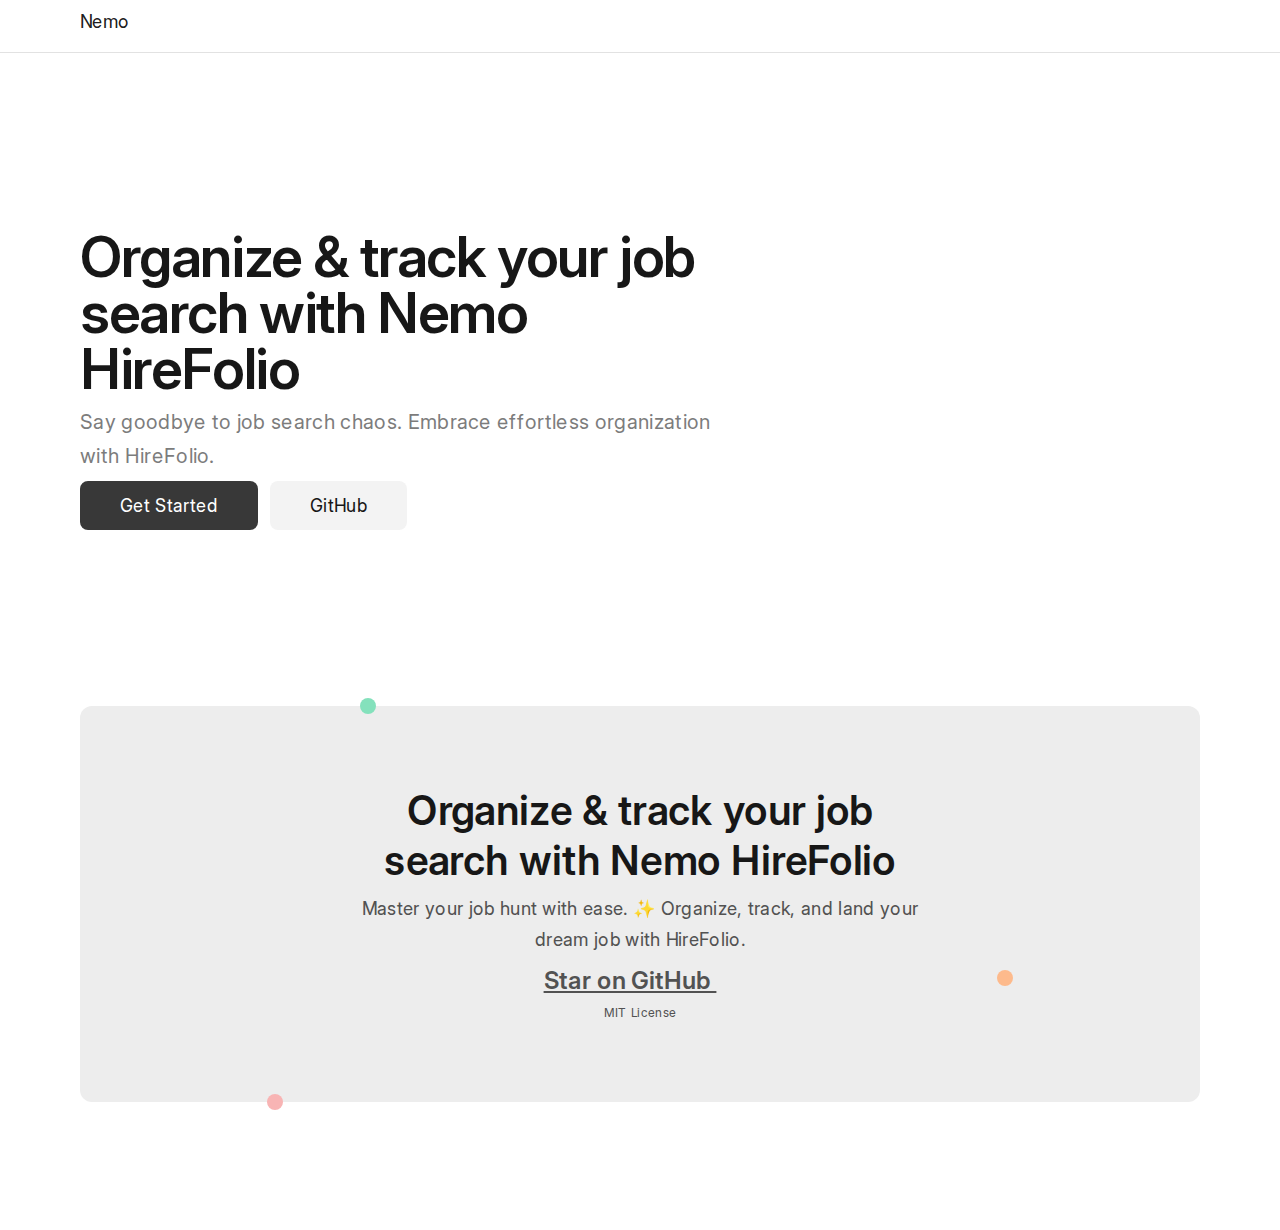
<file: landing-page/index.html>
<!DOCTYPE html>
<html lang="en-US">
  <head>
    <meta charset="utf-8" />
    <meta
      name="viewport"
      content="width=device-width, initial-scale=1, shrink-to-fit=no"
    />
    <meta name="generator" content="Nemo" />

    <meta name="title" content="Nemo" />
    <meta name="language" content="en-US" />
    <meta property="og:type" content="article" />
    <meta property="og:title" content="Nemo" />
    <meta name="twitter:title" content="Nemo" />
    <meta name="twitter:card" content="summary" />

    <title>Nemo HireFolio</title>

    <link rel="icon" href="./nemo.ico" type="image/png" />
    <link type="text/css" rel="stylesheet" href="./style.min.css" />
  </head>
  <body data-path="Nemo" class="">
    <nav class="navbar navbar-light navbar-expand-lg">
      <div class="container">
        <a class="navbar-brand" href="/"><p class="hero-title">Nemo</p></a>
      </div>
    </nav>

    <section
      class="section section-padding-top"
      data-section-idx="None"
      data-section-template="Hero"
    >
      <div class="container">
        <div class="hero">
          <div class="hero-content">
            <h1 class="hero-title">
              Organize & track your job search with Nemo HireFolio
            </h1>
            <p class="hero-subtitle">
              Say goodbye to job search chaos. Embrace effortless organization
              with HireFolio.
            </p>
            <div class="hero-buttons">
              <a
                class="btn btn-lg btn-dark"
                href="https://nemohirefolio-1-y4883421.deta.app"
                target="_blank"
              >
                Get Started </a
              ><a
                class="btn btn-lg btn-light ml-3"
                href="https://github.com/harshitsinghai77/nemo-hirefolio"
                target="_blank"
              >
                GitHub
              </a>
            </div>
          </div>
        </div>
      </div>
    </section>

    <section
      class="section section-padding-top section-padding-bottom"
      data-section-idx="None"
      data-section-template="Section With CTA"
    >
      <div class="container">
        <div class="section-cta-container">
          <div class="section-cta">
            <h2 class="title mt-0">
              Organize & track your job search with Nemo HireFolio
            </h2>
            <p class="subtitle">
              Master your job hunt with ease. ✨ Organize, track, and land your
              dream job with HireFolio.
            </p>
            <div class="mt-3">
              <h4 class="action">
                <a
                  class="no-decoration"
                  href="https://github.com/harshitsinghai77/nemo-hirefolio"
                  >Star on GitHub
                  <svg class="icon icon-md"><use href="#icon-right"></use></svg>
                </a>
              </h4>
            </div>
            <div class="description">MIT License</div>
          </div>
          <div class="confetti confetti-1"></div>
          <div class="confetti confetti-2"></div>
          <div class="confetti confetti-3"></div>
          <a
            class="stretched-link"
            href="https://github.com/harshitsinghai77/nemo-hirefolio"
          ></a>
        </div>
      </div>
    </section>

    <style>
      .dt-row-header {
        border: none !important;
      }
    </style>
  </body>
</html>
</file>
<file: landing-page/style.min.css>
@charset "UTF-8";@font-face{font-family:InterVariable;font-style:normal;font-weight:100 900;font-display:swap;src:url(./fonts/InterVariable.woff2) format("woff2")}@font-face{font-family:InterVariable;font-style:italic;font-weight:100 900;font-display:swap;src:url(./fonts/InterVariable-Italic.woff2) format("woff2")}@font-face{font-family:Inter;font-style:normal;font-weight:100;font-display:swap;src:url(./fonts/Inter-Thin.woff2) format("woff2")}@font-face{font-family:Inter;font-style:italic;font-weight:100;font-display:swap;src:url(./fonts/Inter-ThinItalic.woff2) format("woff2")}@font-face{font-family:Inter;font-style:normal;font-weight:200;font-display:swap;src:url(./fonts/Inter-ExtraLight.woff2) format("woff2")}@font-face{font-family:Inter;font-style:italic;font-weight:200;font-display:swap;src:url(./fonts/Inter-ExtraLightItalic.woff2) format("woff2")}@font-face{font-family:Inter;font-style:normal;font-weight:300;font-display:swap;src:url(./fonts/Inter-Light.woff2) format("woff2")}@font-face{font-family:Inter;font-style:italic;font-weight:300;font-display:swap;src:url(./fonts/Inter-LightItalic.woff2) format("woff2")}@font-face{font-family:Inter;font-style:normal;font-weight:400;font-display:swap;src:url(./fonts/Inter-Regular.woff2) format("woff2")}@font-face{font-family:Inter;font-style:italic;font-weight:400;font-display:swap;src:url(./fonts/Inter-Italic.woff2) format("woff2")}@font-face{font-family:Inter;font-style:normal;font-weight:500;font-display:swap;src:url(./fonts/Inter-Medium.woff2) format("woff2")}@font-face{font-family:Inter;font-style:italic;font-weight:500;font-display:swap;src:url(./fonts/Inter-MediumItalic.woff2) format("woff2")}@font-face{font-family:Inter;font-style:normal;font-weight:600;font-display:swap;src:url(./fonts/Inter-SemiBold.woff2) format("woff2")}@font-face{font-family:Inter;font-style:italic;font-weight:600;font-display:swap;src:url(./fonts/Inter-SemiBoldItalic.woff2) format("woff2")}@font-face{font-family:Inter;font-style:normal;font-weight:700;font-display:swap;src:url(./fonts/Inter-Bold.woff2) format("woff2")}@font-face{font-family:Inter;font-style:italic;font-weight:700;font-display:swap;src:url(./fonts/Inter-BoldItalic.woff2) format("woff2")}@font-face{font-family:Inter;font-style:normal;font-weight:800;font-display:swap;src:url(./fonts/Inter-ExtraBold.woff2) format("woff2")}@font-face{font-family:Inter;font-style:italic;font-weight:800;font-display:swap;src:url(./fonts/Inter-ExtraBoldItalic.woff2) format("woff2")}@font-face{font-family:Inter;font-style:normal;font-weight:900;font-display:swap;src:url(./fonts/Inter-Black.woff2) format("woff2")}@font-face{font-family:Inter;font-style:italic;font-weight:900;font-display:swap;src:url(./fonts/inter/Inter-BlackItalic.woff2) format("woff2")}:root{--neutral-white: #ffffff;--neutral-black: #000000;--neutral: var(--neutral-white);--invert-neutral: var(--neutral-black);--gray-50: #f8f8f8;--gray-100: #f3f3f3;--gray-200: #ededed;--gray-300: #e2e2e2;--gray-400: #c7c7c7;--gray-500: #999999;--gray-600: #7c7c7c;--gray-700: #525252;--gray-800: #383838;--gray-900: #171717;--blue-50: #f7fbfd;--blue-100: #edf6fd;--blue-200: #e3f1fd;--blue-300: #c9e7fc;--blue-400: #70b6f0;--blue-500: #0289f7;--blue-600: #007be0;--blue-700: #0070cc;--blue-800: #005ca3;--blue-900: #004880;--green-50: #f3fcf5;--green-100: #e4f5e9;--green-200: #daf0e1;--green-300: #cae5d4;--green-400: #b6dec5;--green-500: #59ba8b;--green-600: #30a66d;--green-700: #278f5e;--green-800: #16794c;--green-900: #173b2c;--red-50: #fff7f7;--red-100: #fff0f0;--red-200: #fcd7d7;--red-300: #f9c6c6;--red-400: #eb9091;--red-500: #e03636;--red-600: #cc2929;--red-700: #b52a2a;--red-800: #941f1f;--red-900: #6b1515;--orange-50: #fff9f5;--orange-100: #fff1e7;--orange-200: #fce6d5;--orange-300: #f7d6bd;--orange-400: #f0b58b;--orange-500: #e86c13;--orange-600: #d45a08;--orange-700: #bd3e0c;--orange-800: #9e3513;--orange-900: #6b2711;--amber-50: #fdfaed;--amber-100: #fcf3cf;--amber-200: #f7e28d;--amber-300: #f5d261;--amber-400: #f2be3a;--amber-500: #e79913;--amber-600: #db7706;--amber-700: #b35309;--amber-800: #91400d;--amber-900: #763813;--yellow-50: #fffcef;--yellow-100: #fff7d3;--yellow-200: #f7e9a8;--yellow-300: #f5e171;--yellow-400: #f2d14b;--yellow-500: #edba13;--yellow-600: #d1930d;--yellow-700: #ab6e05;--yellow-800: #8c5600;--yellow-900: #733f12;--cyan-50: #f5fbfc;--cyan-100: #e0f8ff;--cyan-200: #b3ecfc;--cyan-300: #94e6ff;--cyan-400: #6bd3f2;--cyan-500: #34bae3;--cyan-600: #32a4c7;--cyan-700: #267a94;--cyan-800: #125c73;--cyan-900: #164759;--teal-50: #f0fdfa;--teal-100: #e6f7f4;--teal-200: #bae8e1;--teal-300: #97ded4;--teal-400: #73d1c4;--teal-500: #36baad;--teal-600: #0b9e92;--teal-700: #0f736b;--teal-800: #115c57;--teal-900: #114541;--violet-50: #fbfaff;--violet-100: #f5f2ff;--violet-200: #e5e1fa;--violet-300: #dad2f7;--violet-400: #bdb1f0;--violet-500: #6846e3;--violet-600: #5f46c7;--violet-700: #4f3da1;--violet-800: #392980;--violet-900: #251959;--pink-50: #fff7fc;--pink-100: #feeef8;--pink-200: #f8e2f0;--pink-300: #f2d4e6;--pink-400: #e9c4da;--pink-500: #e34aa6;--pink-600: #cf3a96;--pink-700: #9c2671;--pink-800: #801458;--pink-900: #570f3e;--purple-50: #fdfaff;--purple-100: #f9f0ff;--purple-200: #f1e5fa;--purple-300: #e9d6f5;--purple-400: #d6c1e6;--purple-500: #9c45e3;--purple-600: #8642c2;--purple-700: #6e399d;--purple-800: #5c2f83;--purple-900: #401863;--white-overlay-50: rgba(255, 255, 255, .09);--white-overlay-100: rgba(255, 255, 255, .18);--white-overlay-200: rgba(255, 255, 255, .27);--white-overlay-300: rgba(255, 255, 255, .36);--white-overlay-400: rgba(255, 255, 255, .45);--white-overlay-500: rgba(255, 255, 255, .54);--white-overlay-600: rgba(255, 255, 255, .63);--white-overlay-700: rgba(255, 255, 255, .72);--white-overlay-800: rgba(255, 255, 255, .81);--white-overlay-900: rgba(255, 255, 255, .9);--black-overlay-50: rgba(0, 0, 0, .09);--black-overlay-100: rgba(0, 0, 0, .18);--black-overlay-200: rgba(0, 0, 0, .27);--black-overlay-300: rgba(0, 0, 0, .36);--black-overlay-400: rgba(0, 0, 0, .45);--black-overlay-500: rgba(0, 0, 0, .54);--black-overlay-600: rgba(0, 0, 0, .63);--black-overlay-700: rgba(0, 0, 0, .72);--black-overlay-800: rgba(0, 0, 0, .81);--black-overlay-900: rgba(0, 0, 0, .9);--linear-black: linear-gradient( to bottom, rgba(46, 46, 46, .18) 0%, rgba(36, 36, 36, .14) 100% );--linear-blue: linear-gradient( to bottom, rgba(17, 142, 245, .067) 0%, rgba(7, 127, 247, .029) 100% );--angular-white: conic-gradient(rgba(255, 255, 255, 1) 72.38%, rgba(255, 255, 255, 1) 99.87%);--angular-black: conic-gradient(rgba(56, 56, 56, .22) 72.38%, rgba(56, 56, 56, .22) 99.87%);--angular-green: conic-gradient( rgba(23, 117, 75, .092) 72.38%, rgba(23, 117, 75, .092) 99.87% );--angular-red: conic-gradient( rgba(205, 41, 41, .804) 72.38%, rgba(205, 41, 41, .804) 99.87% );--angular-blue: conic-gradient(rgba(0, 110, 219, 0) 72.38%, rgba(0, 110, 219, 0) 99.87%)}:root{--font-stack: "InterVariable", "Inter", "-apple-system", "BlinkMacSystemFont", "Segoe UI", "Roboto", "Oxygen", "Ubuntu", "Cantarell", "Fira Sans", "Droid Sans", "Helvetica Neue", sans-serif;--text-tiny: 11px;--text-2xs: 12px;--text-xs: 12px;--text-sm: 13px;--text-md: 13px;--text-base: 14px;--text-lg: 16px;--text-xl: 18px;--text-2xl: 20px;--text-3xl: 24px;--text-4xl: 26px;--text-5xl: 28px;--text-6xl: 32px;--text-7xl: 40px;--text-8xl: 44px;--text-9xl: 48px;--text-10xl: 52px;--text-11xl: 56px;--text-12xl: 64px;--weight-regular: 420;--weight-medium: 500;--weight-semibold: 600;--weight-bold: 700;--weight-black: 800;--text-line-height-3xl: 115%;--text-line-height-4xl: 160%;--text-line-height-7xl: 140%;--text-line-height-12xl: 130%;--text-line-height-14xl: 120%;--para-line-height-2-xs: 160%;--para-line-height-sm: 150%;--para-line-height-2xl: 148%;--para-line-height-3xl: 140%;--heading-color: var(--gray-900);--text-neutral: var(--gray-900);--text-color: var(--gray-800);--text-muted: var(--gray-700);--text-light: var(--gray-600);--text-dark: var(--fg-color)}:root{--shadow-xs: rgba(0, 0, 0, .05) 0px .5px 0px 0px, rgba(0, 0, 0, .08) 0px 0px 0px 1px, rgba(0, 0, 0, .05) 0px 2px 4px 0px;--shadow-sm: 0px 1px 2px rgba(0, 0, 0, .1);--shadow-base: 0px 0px 1px rgba(0, 0, 0, .45), 0px 1px 2px rgba(0, 0, 0, .1);--shadow-md: 0px 0px 1px rgba(0, 0, 0, .12), 0px .5px 2px rgba(0, 0, 0, .15), 0px 2px 3px rgba(0, 0, 0, .16);--shadow-lg: 0px 0px 1px rgba(0, 0, 0, .35), 0px 6px 8px -4px rgba(0, 0, 0, .1);--shadow-xl: 0px 0px 1px rgba(0, 0, 0, .19), 0px 1px 2px rgba(0, 0, 0, .07), 0px 6px 15px -5px rgba(0, 0, 0, .11);--shadow-2xl: 0px 0px 1px rgba(0, 0, 0, .2), 0px 1px 3px rgba(0, 0, 0, .05), 0px 10px 24px -3px rgba(0, 0, 0, .1);--focus-default: 0px 0px 0px 2px #c9c9c9;--focus-blue: 0px 0px 0px 2px #65b9fc;--focus-green: 0px 0px 0px 2px #5bb98c;--focus-yellow: 0px 0px 0px 2px #fff0ad;--focus-red: 0px 0px 0px 2px #eb9091;--custom-status: 0px 0px 0px 1.5px #ffffff;--custom-shadow-sm: 0px 1px 4px rgba(0, 0, 0, .1);--drop-shadow: 0px .5px 0px rgba(0, 0, 0, .05), 0px 0px 0px rgba(0, 0, 0, 0), 0px 2px 4px rgba(0, 0, 0, .05)}:root{--input-padding: 6px 8px;--dropdown-padding: 4px 8px;--grid-padding: 10px 8px;--disabled-input-padding: 3px 8px;--number-card-padding: 8px 8px 8px 12px}:root{--border-radius-tiny: 4px;--border-radius-sm: 8px;--border-radius: 8px;--border-radius-md: 10px;--border-radius-lg: 12px;--border-radius-xl: 16px;--border-radius-2xl: 20px;--border-radius-full: 999px}:root{--brand-color: var(--primary);--padding-xs: 5px;--padding-sm: 6px;--padding-md: 15px;--padding-lg: 20px;--padding-xl: 30px;--padding-2xl: 40px;--margin-xs: 5px;--margin-sm: 10px;--margin-md: 15px;--margin-lg: 20px;--margin-xl: 30px;--margin-2xl: 40px;--modal-shadow: var(--shadow-md);--card-shadow: var(--shadow-sm);--btn-shadow: var(--shadow-xs);--navbar-height: 48px;--icon-fill: transparent;--icon-fill-bg: var(--fg-color);--icon-stroke: var(--gray-800);--bg-blue: var(--blue-100);--bg-light-blue: var(--blue-50);--bg-dark-blue: var(--blue-300);--bg-green: var(--green-100);--bg-yellow: var(--yellow-100);--bg-orange: var(--orange-100);--bg-red: var(--red-100);--bg-gray: var(--gray-100);--bg-grey: var(--gray-100);--bg-light-gray: var(--gray-100);--bg-dark-gray: var(--gray-400);--bg-darkgrey: var(--gray-400);--bg-purple: var(--purple-100);--bg-pink: var(--pink-50);--bg-cyan: var(--cyan-50);--text-on-blue: var(--blue-700);--text-on-light-blue: var(--blue-600);--text-on-dark-blue: var(--blue-800);--text-on-green: var(--green-800);--text-on-yellow: var(--yellow-700);--text-on-orange: var(--orange-700);--text-on-red: var(--red-700);--text-on-gray: var(--gray-700);--text-on-grey: var(--gray-700);--text-on-darkgrey: var(--gray-800);--text-on-dark-gray: var(--gray-800);--text-on-light-gray: var(--gray-800);--text-on-purple: var(--purple-700);--text-on-pink: var(--pink-700);--text-on-cyan: var(--cyan-700);--alert-text-danger: var(--red-600);--alert-text-warning: var(--yellow-700);--alert-text-info: var(--blue-700);--alert-text-success: var(--green-700);--alert-bg-danger: var(--red-50);--alert-bg-warning: var(--yellow-50);--alert-bg-info: var(--blue-50);--alert-bg-success: var(--green-100);--bg-color: white;--fg-color: white;--subtle-accent: var(--gray-50);--subtle-fg: var(--gray-100);--navbar-bg: white;--fg-hover-color: var(--gray-100);--card-bg: var(--fg-color);--disabled-text-color: var(--gray-600);--disabled-control-bg: var(--gray-50);--control-bg: var(--gray-100);--control-bg-on-gray: var(--gray-200);--awesomebar-focus-bg: var(--fg-color);--modal-bg: white;--toast-bg: var(--modal-bg);--popover-bg: white;--awesomplete-hover-bg: var(--control-bg);--btn-primary: var(--gray-900);--btn-default-bg: var(--gray-100);--btn-default-hover-bg: var(--gray-300);--border-primary: var(--gray-900);--sidebar-select-color: var(--gray-100);--scrollbar-thumb-color: var(--gray-400);--scrollbar-track-color: var(--gray-200);--shadow-inset: inset 0px -1px 0px var(--gray-300);--border-color: var(--gray-200);--dark-border-color: var(--gray-300);--table-border-color: var(--gray-200);--highlight-color: var(--gray-50);--yellow-highlight-color: var(--yellow-50);--btn-group-border-color: var(--gray-300);--placeholder-color: var(--gray-50);--highlight-shadow: 1px 1px 10px var(--blue-50), 0px 0px 4px var(--blue-600);--code-block-bg: var(--gray-900);--code-block-text: var(--gray-400);--primary-color: var(--gray-900);--btn-height: 28px;--input-height: 28px;--input-disabled-bg: var(--gray-200);--checkbox-right-margin: var(--margin-xs);--checkbox-size: 14px;--checkbox-color: var(--neutral-black);--checkbox-focus-shadow: 0 0 0 2px var(--gray-300);--checkbox-gradient: linear-gradient(180deg, var(--primary) -124.51%, var(--primary) 100%);--checkbox-disabled-gradient: linear-gradient( 180deg, var(--disabled-control-bg) -124.51%, var(--disabled-control-bg) 100% );--switch-bg: var(--gray-300);--diff-added: var(--green-100);--diff-removed: var(--red-100);--right-arrow-svg: url("data: image/svg+xml;utf8, <svg width='6' height='8' viewBox='0 0 6 8' fill='none' xmlns='http://www.w3.org/2000/svg'><path d='M1.25 7.5L4.75 4L1.25 0.5' stroke='%231F272E' stroke-linecap='round' stroke-linejoin='round'/></svg>");--left-arrow-svg: url("data: image/svg+xml;utf8, <svg width='6' height='8' viewBox='0 0 6 8' fill='none' xmlns='http://www.w3.org/2000/svg'><path d='M7.5 9.5L4 6l3.5-3.5' stroke='%231F272E' stroke-linecap='round' stroke-linejoin='round'></path></svg>")}:root{--light: #f3f3f3;--font-size-xs: .75rem;--font-size-sm: .875rem;--font-size-base: 1rem;--font-size-lg: 1.125rem;--font-size-xl: 1.25rem;--font-size-2xl: 1.5rem;--font-size-3xl: 1.875rem;--font-size-4xl: 2.5rem;--font-size-5xl: 3rem;--font-size-6xl: 4rem;--card-border-radius: .75rem}:root{--blue: #007bff;--indigo: #6610f2;--purple: #6f42c1;--pink: #e83e8c;--red: #dc3545;--orange: #fd7e14;--yellow: #ffc107;--green: #28a745;--teal: #20c997;--cyan: #17a2b8;--white: #fff;--gray: #7c7c7c;--gray-dark: #383838;--primary: #171717;--secondary: #7c7c7c;--success: #28a745;--info: #17a2b8;--warning: #ffc107;--danger: #e03636;--light: #f3f3f3;--dark: #383838;--breakpoint-xs: 0;--breakpoint-sm: 576px;--breakpoint-md: 768px;--breakpoint-lg: 992px;--breakpoint-xl: 1200px;--breakpoint-2xl: 1440px;--font-family-sans-serif: -apple-system, BlinkMacSystemFont, "Segoe UI", Roboto, "Helvetica Neue", Arial, "Noto Sans", "Liberation Sans", sans-serif, "Apple Color Emoji", "Segoe UI Emoji", "Segoe UI Symbol", "Noto Color Emoji";--font-family-monospace: SFMono-Regular, Menlo, Monaco, Consolas, "Liberation Mono", "Courier New", monospace}*,*:before,*:after{box-sizing:border-box}html{font-family:sans-serif;line-height:1.15;-webkit-text-size-adjust:100%;-webkit-tap-highlight-color:rgba(0,0,0,0)}nav,section{display:block}body{margin:0;font-family:-apple-system,BlinkMacSystemFont,Segoe UI,Roboto,Helvetica Neue,Arial,Noto Sans,Liberation Sans,sans-serif,"Apple Color Emoji","Segoe UI Emoji",Segoe UI Symbol,"Noto Color Emoji";font-size:1rem;font-weight:400;line-height:1.5;color:#525252;text-align:left;background-color:#fff}[tabindex="-1"]:focus:not(:focus-visible){outline:0!important}h1,h2,h4{margin-top:0;margin-bottom:.5rem}p{margin-top:0;margin-bottom:1rem}a{color:#171717;text-decoration:none;background-color:transparent}a:hover{color:#000;text-decoration:underline}svg{overflow:hidden;vertical-align:middle}button:focus:not(:focus-visible){outline:0}button:not(:disabled),[type=button]:not(:disabled),[type=reset]:not(:disabled),[type=submit]:not(:disabled){cursor:pointer}::-webkit-file-upload-button{font:inherit;-webkit-appearance:button}h1,h2,h4{margin-bottom:.5rem;font-weight:500;line-height:1.2;color:#171717}h1{font-size:2.5rem}h2{font-size:2rem}h4{font-size:1.5rem}.hero-subtitle{font-size:1.25rem;font-weight:300}.container{width:100%;padding-right:15px;padding-left:15px;margin-right:auto;margin-left:auto}@media (min-width: 576px){.container{max-width:540px}}@media (min-width: 768px){.container{max-width:840px}}@media (min-width: 992px){.container{max-width:1090px}}@media (min-width: 1200px){.container{max-width:1290px}}.was-validated .custom-control-input:valid:focus:not(:checked)~.custom-control-label:before,.custom-control-input.is-valid:focus:not(:checked)~.custom-control-label:before{border-color:#28a745}.was-validated .custom-control-input:invalid:focus:not(:checked)~.custom-control-label:before,.custom-control-input.is-invalid:focus:not(:checked)~.custom-control-label:before{border-color:#e03636}.btn{display:inline-block;font-weight:500;color:#525252;text-align:center;vertical-align:middle;-webkit-user-select:none;-moz-user-select:none;user-select:none;background-color:transparent;border:1px solid transparent;padding:.5rem 1rem;font-size:.875rem;line-height:1.5;border-radius:.375rem;transition:color .15s ease-in-out,background-color .15s ease-in-out,border-color .15s ease-in-out,box-shadow .15s ease-in-out}@media (prefers-reduced-motion: reduce){.btn{transition:none}}.btn:hover{color:#525252;text-decoration:none}.btn:focus{outline:0;box-shadow:0 0 0 .2rem #17171740}.btn:disabled{opacity:.65}.btn:not(:disabled):not(.disabled){cursor:pointer}.btn-primary:not(:disabled):not(.disabled):active,.btn-primary:not(:disabled):not(.disabled).active{color:#fff;background-color:#000;border-color:#000}.btn-primary:not(:disabled):not(.disabled):active:focus,.btn-primary:not(:disabled):not(.disabled).active:focus{box-shadow:0 0 0 .2rem #3a3a3a80}.btn-secondary:not(:disabled):not(.disabled):active,.btn-secondary:not(:disabled):not(.disabled).active{color:#fff;background-color:#636363;border-color:#5c5c5c}.btn-secondary:not(:disabled):not(.disabled):active:focus,.btn-secondary:not(:disabled):not(.disabled).active:focus{box-shadow:0 0 0 .2rem #90909080}.btn-success:not(:disabled):not(.disabled):active,.btn-success:not(:disabled):not(.disabled).active{color:#fff;background-color:#1e7e34;border-color:#1c7430}.btn-success:not(:disabled):not(.disabled):active:focus,.btn-success:not(:disabled):not(.disabled).active:focus{box-shadow:0 0 0 .2rem #48b46180}.btn-info:not(:disabled):not(.disabled):active,.btn-info:not(:disabled):not(.disabled).active{color:#fff;background-color:#117a8b;border-color:#10707f}.btn-info:not(:disabled):not(.disabled):active:focus,.btn-info:not(:disabled):not(.disabled).active:focus{box-shadow:0 0 0 .2rem #3ab0c380}.btn-warning:not(:disabled):not(.disabled):active,.btn-warning:not(:disabled):not(.disabled).active{color:#171717;background-color:#d39e00;border-color:#c69500}.btn-warning:not(:disabled):not(.disabled):active:focus,.btn-warning:not(:disabled):not(.disabled).active:focus{box-shadow:0 0 0 .2rem #dca80980}.btn-danger:not(:disabled):not(.disabled):active,.btn-danger:not(:disabled):not(.disabled).active{color:#fff;background-color:#c51e1e;border-color:#ba1d1d}.btn-danger:not(:disabled):not(.disabled):active:focus,.btn-danger:not(:disabled):not(.disabled).active:focus{box-shadow:0 0 0 .2rem #e5545480}.btn-light{color:#171717;background-color:#f3f3f3;border-color:#f3f3f3}.btn-light:hover{color:#171717;background-color:#e0e0e0;border-color:#dadada}.btn-light:focus{color:#171717;background-color:#e0e0e0;border-color:#dadada;box-shadow:0 0 0 .2rem #d2d2d280}.btn-light:disabled{color:#171717;background-color:#f3f3f3;border-color:#f3f3f3}.btn-light:not(:disabled):not(.disabled):active,.btn-default:not(:disabled):not(.disabled):active,.btn-light:not(:disabled):not(.disabled).active,.btn-default:not(:disabled):not(.disabled).active{color:#171717;background-color:#dadada;border-color:#d3d3d3}.btn-light:not(:disabled):not(.disabled):active:focus,.btn-default:not(:disabled):not(.disabled):active:focus,.btn-light:not(:disabled):not(.disabled).active:focus,.btn-default:not(:disabled):not(.disabled).active:focus{box-shadow:0 0 0 .2rem #d2d2d280}.btn-dark{color:#fff;background-color:#383838;border-color:#383838}.btn-dark:hover{color:#fff;background-color:#252525;border-color:#1f1f1f}.btn-dark:focus{color:#fff;background-color:#252525;border-color:#1f1f1f;box-shadow:0 0 0 .2rem #56565680}.btn-dark:disabled{color:#fff;background-color:#383838;border-color:#383838}.btn-dark:not(:disabled):not(.disabled):active,.btn-dark:not(:disabled):not(.disabled).active{color:#fff;background-color:#1f1f1f;border-color:#181818}.btn-dark:not(:disabled):not(.disabled):active:focus,.btn-dark:not(:disabled):not(.disabled).active:focus{box-shadow:0 0 0 .2rem #56565680}.btn-outline-primary:not(:disabled):not(.disabled):active,.btn-outline-primary:not(:disabled):not(.disabled).active{color:#fff;background-color:#171717;border-color:#171717}.btn-outline-primary:not(:disabled):not(.disabled):active:focus,.btn-outline-primary:not(:disabled):not(.disabled).active:focus{box-shadow:0 0 0 .2rem #17171780}.btn-outline-secondary:not(:disabled):not(.disabled):active,.btn-outline-secondary:not(:disabled):not(.disabled).active{color:#fff;background-color:#7c7c7c;border-color:#7c7c7c}.btn-outline-secondary:not(:disabled):not(.disabled):active:focus,.btn-outline-secondary:not(:disabled):not(.disabled).active:focus{box-shadow:0 0 0 .2rem #7c7c7c80}.btn-outline-success:not(:disabled):not(.disabled):active,.btn-outline-success:not(:disabled):not(.disabled).active{color:#fff;background-color:#28a745;border-color:#28a745}.btn-outline-success:not(:disabled):not(.disabled):active:focus,.btn-outline-success:not(:disabled):not(.disabled).active:focus{box-shadow:0 0 0 .2rem #28a74580}.btn-outline-info:not(:disabled):not(.disabled):active,.btn-outline-info:not(:disabled):not(.disabled).active{color:#fff;background-color:#17a2b8;border-color:#17a2b8}.btn-outline-info:not(:disabled):not(.disabled):active:focus,.btn-outline-info:not(:disabled):not(.disabled).active:focus{box-shadow:0 0 0 .2rem #17a2b880}.btn-outline-warning:not(:disabled):not(.disabled):active,.btn-outline-warning:not(:disabled):not(.disabled).active{color:#171717;background-color:#ffc107;border-color:#ffc107}.btn-outline-warning:not(:disabled):not(.disabled):active:focus,.btn-outline-warning:not(:disabled):not(.disabled).active:focus{box-shadow:0 0 0 .2rem #ffc10780}.btn-outline-danger:not(:disabled):not(.disabled):active,.btn-outline-danger:not(:disabled):not(.disabled).active{color:#fff;background-color:#e03636;border-color:#e03636}.btn-outline-danger:not(:disabled):not(.disabled):active:focus,.btn-outline-danger:not(:disabled):not(.disabled).active:focus{box-shadow:0 0 0 .2rem #e0363680}.btn-outline-light:not(:disabled):not(.disabled):active,.btn-outline-light:not(:disabled):not(.disabled).active{color:#171717;background-color:#f3f3f3;border-color:#f3f3f3}.btn-outline-light:not(:disabled):not(.disabled):active:focus,.btn-outline-light:not(:disabled):not(.disabled).active:focus{box-shadow:0 0 0 .2rem #f3f3f380}.btn-outline-dark:not(:disabled):not(.disabled):active,.btn-outline-dark:not(:disabled):not(.disabled).active{color:#fff;background-color:#383838;border-color:#383838}.btn-outline-dark:not(:disabled):not(.disabled):active:focus,.btn-outline-dark:not(:disabled):not(.disabled).active:focus{box-shadow:0 0 0 .2rem #38383880}.btn-lg{padding:1rem 2.5rem;font-size:1.125rem;line-height:1;border-radius:.5rem}.custom-control-input:focus:not(:checked)~.custom-control-label:before{border-color:#ededed}.custom-control-input:not(:disabled):active~.custom-control-label:before{color:#fff;background-color:#707070;border-color:#707070}.navbar{position:relative;display:flex;flex-wrap:wrap;align-items:center;justify-content:space-between;padding:1rem}.navbar .container{display:flex;flex-wrap:wrap;align-items:center;justify-content:space-between}.navbar-brand{display:inline-block;padding-top:.40625rem;padding-bottom:.40625rem;margin-right:1rem;font-size:1.125rem;line-height:inherit;white-space:nowrap}.navbar-brand:hover,.navbar-brand:focus{text-decoration:none}@media (max-width: 991.98px){.navbar-expand-lg>.container{padding-right:0;padding-left:0}}@media (min-width: 992px){.navbar-expand-lg{flex-flow:row nowrap;justify-content:flex-start}.navbar-expand-lg>.container{flex-wrap:nowrap}}.navbar-light .navbar-brand{color:#000000e6}.navbar-light .navbar-brand:hover,.navbar-light .navbar-brand:focus{color:#000000e6}.close:not(:disabled):not(.disabled):hover,.close:not(:disabled):not(.disabled):focus{opacity:.75}@supports (position: sticky){}.mt-0{margin-top:0!important}.mt-3{margin-top:.75rem!important}.ml-3{margin-left:.75rem!important}.stretched-link:after{position:absolute;inset:0;z-index:1;pointer-events:auto;content:"";background-color:#0000}@media print{*,*:before,*:after{text-shadow:none!important;box-shadow:none!important}a:not(.btn){text-decoration:underline}p,h2{orphans:3;widows:3}h2{page-break-after:avoid}@page{size:a3}body,.container{min-width:992px!important}.navbar{display:none}}html,body{height:100%;font-family:var(--font-stack);font-variation-settings:"opsz" 24}.icon{display:inline-block;font-size:0;width:20px;height:20px;margin:0 auto;background-size:cover;background-repeat:no-repeat;background-position:50% 50%;fill:var(--icon-fill);stroke:var(--icon-stroke)}.icon-md{width:20px;height:20px}.btn{border:none;border-radius:var(--border-radius);box-shadow:none;font-size:var(--text-base);font-weight:var(--weight-regular);letter-spacing:.02em}.btn:active{color:var(--text-color)!important;background-color:var(--control-bg)!important;box-shadow:var(--focus-default)!important}.btn-secondary-dark:not(:disabled):not(.disabled):active,.btn-secondary-dark:not(:disabled):not(.disabled).active{color:#fff;background-color:#7f7f7f;border-color:#5c5c5c}.btn-secondary-dark:not(:disabled):not(.disabled):active:focus,.btn-secondary-dark:not(:disabled):not(.disabled).active:focus{box-shadow:0 0 0 .2rem #90909080}.btn-primary-light:not(:disabled):not(.disabled):active,.btn-primary-light:not(:disabled):not(.disabled).active{color:#171717;background-color:#e2e2e2;border-color:#ededed}.btn-primary-light:not(:disabled):not(.disabled):active:focus,.btn-primary-light:not(:disabled):not(.disabled).active:focus{box-shadow:0 0 0 .2rem #33333380}:root{--brand-color: var(--primary);--padding-xs: 5px;--padding-sm: 6px;--padding-md: 15px;--padding-lg: 20px;--padding-xl: 30px;--padding-2xl: 40px;--margin-xs: 5px;--margin-sm: 10px;--margin-md: 15px;--margin-lg: 20px;--margin-xl: 30px;--margin-2xl: 40px;--modal-shadow: var(--shadow-md);--card-shadow: var(--shadow-sm);--btn-shadow: var(--shadow-xs);--navbar-height: 48px;--icon-fill: transparent;--icon-fill-bg: var(--fg-color);--icon-stroke: var(--gray-800);--bg-blue: var(--blue-100);--bg-light-blue: var(--blue-50);--bg-dark-blue: var(--blue-300);--bg-green: var(--green-100);--bg-yellow: var(--yellow-100);--bg-orange: var(--orange-100);--bg-red: var(--red-100);--bg-gray: var(--gray-100);--bg-grey: var(--gray-100);--bg-light-gray: var(--gray-100);--bg-dark-gray: var(--gray-400);--bg-darkgrey: var(--gray-400);--bg-purple: var(--purple-100);--bg-pink: var(--pink-50);--bg-cyan: var(--cyan-50);--text-on-blue: var(--blue-700);--text-on-light-blue: var(--blue-600);--text-on-dark-blue: var(--blue-800);--text-on-green: var(--green-800);--text-on-yellow: var(--yellow-700);--text-on-orange: var(--orange-700);--text-on-red: var(--red-700);--text-on-gray: var(--gray-700);--text-on-grey: var(--gray-700);--text-on-darkgrey: var(--gray-800);--text-on-dark-gray: var(--gray-800);--text-on-light-gray: var(--gray-800);--text-on-purple: var(--purple-700);--text-on-pink: var(--pink-700);--text-on-cyan: var(--cyan-700);--alert-text-danger: var(--red-600);--alert-text-warning: var(--yellow-700);--alert-text-info: var(--blue-700);--alert-text-success: var(--green-700);--alert-bg-danger: var(--red-50);--alert-bg-warning: var(--yellow-50);--alert-bg-info: var(--blue-50);--alert-bg-success: var(--green-100);--bg-color: white;--fg-color: white;--subtle-accent: var(--gray-50);--subtle-fg: var(--gray-100);--navbar-bg: white;--fg-hover-color: var(--gray-100);--card-bg: var(--fg-color);--disabled-text-color: var(--gray-600);--disabled-control-bg: var(--gray-50);--control-bg: var(--gray-100);--control-bg-on-gray: var(--gray-200);--awesomebar-focus-bg: var(--fg-color);--modal-bg: white;--toast-bg: var(--modal-bg);--popover-bg: white;--awesomplete-hover-bg: var(--control-bg);--btn-primary: var(--gray-900);--btn-default-bg: var(--gray-100);--btn-default-hover-bg: var(--gray-300);--border-primary: var(--gray-900);--sidebar-select-color: var(--gray-100);--scrollbar-thumb-color: var(--gray-400);--scrollbar-track-color: var(--gray-200);--shadow-inset: inset 0px -1px 0px var(--gray-300);--border-color: var(--gray-200);--dark-border-color: var(--gray-300);--table-border-color: var(--gray-200);--highlight-color: var(--gray-50);--yellow-highlight-color: var(--yellow-50);--btn-group-border-color: var(--gray-300);--placeholder-color: var(--gray-50);--highlight-shadow: 1px 1px 10px var(--blue-50), 0px 0px 4px var(--blue-600);--code-block-bg: var(--gray-900);--code-block-text: var(--gray-400);--primary-color: var(--gray-900);--btn-height: 28px;--input-height: 28px;--input-disabled-bg: var(--gray-200);--checkbox-right-margin: var(--margin-xs);--checkbox-size: 14px;--checkbox-color: var(--neutral-black);--checkbox-focus-shadow: 0 0 0 2px var(--gray-300);--checkbox-gradient: linear-gradient(180deg, var(--primary) -124.51%, var(--primary) 100%);--checkbox-disabled-gradient: linear-gradient( 180deg, var(--disabled-control-bg) -124.51%, var(--disabled-control-bg) 100% );--switch-bg: var(--gray-300);--diff-added: var(--green-100);--diff-removed: var(--red-100);--right-arrow-svg: url("data: image/svg+xml;utf8, <svg width='6' height='8' viewBox='0 0 6 8' fill='none' xmlns='http://www.w3.org/2000/svg'><path d='M1.25 7.5L4.75 4L1.25 0.5' stroke='%231F272E' stroke-linecap='round' stroke-linejoin='round'/></svg>");--left-arrow-svg: url("data: image/svg+xml;utf8, <svg width='6' height='8' viewBox='0 0 6 8' fill='none' xmlns='http://www.w3.org/2000/svg'><path d='M7.5 9.5L4 6l3.5-3.5' stroke='%231F272E' stroke-linecap='round' stroke-linejoin='round'></path></svg>")}html{height:100%}body{-webkit-font-smoothing:antialiased;-moz-osx-font-smoothing:grayscale;font-size:var(--text-lg);font-weight:var(--weight-regular);letter-spacing:.02em;color:#525252;display:flex;flex-direction:column}h1,h2,h4{font-weight:600}h1{font-size:2rem;line-height:1.25;letter-spacing:-.025em;margin-top:3rem;margin-bottom:.75rem}@media (min-width: 576px){h1{font-size:2.5rem;margin-top:3.5rem;margin-bottom:1.25rem}}@media (min-width: 1200px){h1{font-size:3.5rem;line-height:1;margin-top:4rem}}h2{font-size:1.4rem;margin-top:2rem;margin-bottom:.5rem}@media (min-width: 576px){h2{font-size:2rem;margin-top:4rem;margin-bottom:.75rem}}@media (min-width: 1200px){h2{font-size:2.5rem;margin-top:4rem}}h4{font-size:1.1rem;margin-top:2rem;margin-bottom:.5rem}@media (min-width: 576px){h4{font-size:1.3rem;margin-top:2.5rem}}@media (min-width: 1200px){h4{font-size:1.5rem;margin-top:3rem}}h4 a{color:#525252;text-decoration:underline!important}p{line-height:1.7}.btn.btn-lg{font-size:1.1rem}:root{--neutral-white: #ffffff;--neutral-black: #000000;--neutral: var(--neutral-white);--invert-neutral: var(--neutral-black);--gray-50: #f8f8f8;--gray-100: #f3f3f3;--gray-200: #ededed;--gray-300: #e2e2e2;--gray-400: #c7c7c7;--gray-500: #999999;--gray-600: #7c7c7c;--gray-700: #525252;--gray-800: #383838;--gray-900: #171717;--blue-50: #f7fbfd;--blue-100: #edf6fd;--blue-200: #e3f1fd;--blue-300: #c9e7fc;--blue-400: #70b6f0;--blue-500: #0289f7;--blue-600: #007be0;--blue-700: #0070cc;--blue-800: #005ca3;--blue-900: #004880;--green-50: #f3fcf5;--green-100: #e4f5e9;--green-200: #daf0e1;--green-300: #cae5d4;--green-400: #b6dec5;--green-500: #59ba8b;--green-600: #30a66d;--green-700: #278f5e;--green-800: #16794c;--green-900: #173b2c;--red-50: #fff7f7;--red-100: #fff0f0;--red-200: #fcd7d7;--red-300: #f9c6c6;--red-400: #eb9091;--red-500: #e03636;--red-600: #cc2929;--red-700: #b52a2a;--red-800: #941f1f;--red-900: #6b1515;--orange-50: #fff9f5;--orange-100: #fff1e7;--orange-200: #fce6d5;--orange-300: #f7d6bd;--orange-400: #f0b58b;--orange-500: #e86c13;--orange-600: #d45a08;--orange-700: #bd3e0c;--orange-800: #9e3513;--orange-900: #6b2711;--amber-50: #fdfaed;--amber-100: #fcf3cf;--amber-200: #f7e28d;--amber-300: #f5d261;--amber-400: #f2be3a;--amber-500: #e79913;--amber-600: #db7706;--amber-700: #b35309;--amber-800: #91400d;--amber-900: #763813;--yellow-50: #fffcef;--yellow-100: #fff7d3;--yellow-200: #f7e9a8;--yellow-300: #f5e171;--yellow-400: #f2d14b;--yellow-500: #edba13;--yellow-600: #d1930d;--yellow-700: #ab6e05;--yellow-800: #8c5600;--yellow-900: #733f12;--cyan-50: #f5fbfc;--cyan-100: #e0f8ff;--cyan-200: #b3ecfc;--cyan-300: #94e6ff;--cyan-400: #6bd3f2;--cyan-500: #34bae3;--cyan-600: #32a4c7;--cyan-700: #267a94;--cyan-800: #125c73;--cyan-900: #164759;--teal-50: #f0fdfa;--teal-100: #e6f7f4;--teal-200: #bae8e1;--teal-300: #97ded4;--teal-400: #73d1c4;--teal-500: #36baad;--teal-600: #0b9e92;--teal-700: #0f736b;--teal-800: #115c57;--teal-900: #114541;--violet-50: #fbfaff;--violet-100: #f5f2ff;--violet-200: #e5e1fa;--violet-300: #dad2f7;--violet-400: #bdb1f0;--violet-500: #6846e3;--violet-600: #5f46c7;--violet-700: #4f3da1;--violet-800: #392980;--violet-900: #251959;--pink-50: #fff7fc;--pink-100: #feeef8;--pink-200: #f8e2f0;--pink-300: #f2d4e6;--pink-400: #e9c4da;--pink-500: #e34aa6;--pink-600: #cf3a96;--pink-700: #9c2671;--pink-800: #801458;--pink-900: #570f3e;--purple-50: #fdfaff;--purple-100: #f9f0ff;--purple-200: #f1e5fa;--purple-300: #e9d6f5;--purple-400: #d6c1e6;--purple-500: #9c45e3;--purple-600: #8642c2;--purple-700: #6e399d;--purple-800: #5c2f83;--purple-900: #401863;--white-overlay-50: rgba(255, 255, 255, .09);--white-overlay-100: rgba(255, 255, 255, .18);--white-overlay-200: rgba(255, 255, 255, .27);--white-overlay-300: rgba(255, 255, 255, .36);--white-overlay-400: rgba(255, 255, 255, .45);--white-overlay-500: rgba(255, 255, 255, .54);--white-overlay-600: rgba(255, 255, 255, .63);--white-overlay-700: rgba(255, 255, 255, .72);--white-overlay-800: rgba(255, 255, 255, .81);--white-overlay-900: rgba(255, 255, 255, .9);--black-overlay-50: rgba(0, 0, 0, .09);--black-overlay-100: rgba(0, 0, 0, .18);--black-overlay-200: rgba(0, 0, 0, .27);--black-overlay-300: rgba(0, 0, 0, .36);--black-overlay-400: rgba(0, 0, 0, .45);--black-overlay-500: rgba(0, 0, 0, .54);--black-overlay-600: rgba(0, 0, 0, .63);--black-overlay-700: rgba(0, 0, 0, .72);--black-overlay-800: rgba(0, 0, 0, .81);--black-overlay-900: rgba(0, 0, 0, .9);--linear-black: linear-gradient( to bottom, rgba(46, 46, 46, .18) 0%, rgba(36, 36, 36, .14) 100% );--linear-blue: linear-gradient( to bottom, rgba(17, 142, 245, .067) 0%, rgba(7, 127, 247, .029) 100% );--angular-white: conic-gradient(rgba(255, 255, 255, 1) 72.38%, rgba(255, 255, 255, 1) 99.87%);--angular-black: conic-gradient(rgba(56, 56, 56, .22) 72.38%, rgba(56, 56, 56, .22) 99.87%);--angular-green: conic-gradient( rgba(23, 117, 75, .092) 72.38%, rgba(23, 117, 75, .092) 99.87% );--angular-red: conic-gradient( rgba(205, 41, 41, .804) 72.38%, rgba(205, 41, 41, .804) 99.87% );--angular-blue: conic-gradient(rgba(0, 110, 219, 0) 72.38%, rgba(0, 110, 219, 0) 99.87%)}:root{--font-stack: "InterVariable", "Inter", "-apple-system", "BlinkMacSystemFont", "Segoe UI", "Roboto", "Oxygen", "Ubuntu", "Cantarell", "Fira Sans", "Droid Sans", "Helvetica Neue", sans-serif;--text-tiny: 11px;--text-2xs: 12px;--text-xs: 12px;--text-sm: 13px;--text-md: 13px;--text-base: 14px;--text-lg: 16px;--text-xl: 18px;--text-2xl: 20px;--text-3xl: 24px;--text-4xl: 26px;--text-5xl: 28px;--text-6xl: 32px;--text-7xl: 40px;--text-8xl: 44px;--text-9xl: 48px;--text-10xl: 52px;--text-11xl: 56px;--text-12xl: 64px;--weight-regular: 420;--weight-medium: 500;--weight-semibold: 600;--weight-bold: 700;--weight-black: 800;--text-line-height-3xl: 115%;--text-line-height-4xl: 160%;--text-line-height-7xl: 140%;--text-line-height-12xl: 130%;--text-line-height-14xl: 120%;--para-line-height-2-xs: 160%;--para-line-height-sm: 150%;--para-line-height-2xl: 148%;--para-line-height-3xl: 140%;--heading-color: var(--gray-900);--text-neutral: var(--gray-900);--text-color: var(--gray-800);--text-muted: var(--gray-700);--text-light: var(--gray-600);--text-dark: var(--fg-color)}:root{--shadow-xs: rgba(0, 0, 0, .05) 0px .5px 0px 0px, rgba(0, 0, 0, .08) 0px 0px 0px 1px, rgba(0, 0, 0, .05) 0px 2px 4px 0px;--shadow-sm: 0px 1px 2px rgba(0, 0, 0, .1);--shadow-base: 0px 0px 1px rgba(0, 0, 0, .45), 0px 1px 2px rgba(0, 0, 0, .1);--shadow-md: 0px 0px 1px rgba(0, 0, 0, .12), 0px .5px 2px rgba(0, 0, 0, .15), 0px 2px 3px rgba(0, 0, 0, .16);--shadow-lg: 0px 0px 1px rgba(0, 0, 0, .35), 0px 6px 8px -4px rgba(0, 0, 0, .1);--shadow-xl: 0px 0px 1px rgba(0, 0, 0, .19), 0px 1px 2px rgba(0, 0, 0, .07), 0px 6px 15px -5px rgba(0, 0, 0, .11);--shadow-2xl: 0px 0px 1px rgba(0, 0, 0, .2), 0px 1px 3px rgba(0, 0, 0, .05), 0px 10px 24px -3px rgba(0, 0, 0, .1);--focus-default: 0px 0px 0px 2px #c9c9c9;--focus-blue: 0px 0px 0px 2px #65b9fc;--focus-green: 0px 0px 0px 2px #5bb98c;--focus-yellow: 0px 0px 0px 2px #fff0ad;--focus-red: 0px 0px 0px 2px #eb9091;--custom-status: 0px 0px 0px 1.5px #ffffff;--custom-shadow-sm: 0px 1px 4px rgba(0, 0, 0, .1);--drop-shadow: 0px .5px 0px rgba(0, 0, 0, .05), 0px 0px 0px rgba(0, 0, 0, 0), 0px 2px 4px rgba(0, 0, 0, .05)}:root{--input-padding: 6px 8px;--dropdown-padding: 4px 8px;--grid-padding: 10px 8px;--disabled-input-padding: 3px 8px;--number-card-padding: 8px 8px 8px 12px}:root{--border-radius-tiny: 4px;--border-radius-sm: 8px;--border-radius: 8px;--border-radius-md: 10px;--border-radius-lg: 12px;--border-radius-xl: 16px;--border-radius-2xl: 20px;--border-radius-full: 999px}:root{--brand-color: var(--primary);--padding-xs: 5px;--padding-sm: 6px;--padding-md: 15px;--padding-lg: 20px;--padding-xl: 30px;--padding-2xl: 40px;--margin-xs: 5px;--margin-sm: 10px;--margin-md: 15px;--margin-lg: 20px;--margin-xl: 30px;--margin-2xl: 40px;--modal-shadow: var(--shadow-md);--card-shadow: var(--shadow-sm);--btn-shadow: var(--shadow-xs);--navbar-height: 48px;--icon-fill: transparent;--icon-fill-bg: var(--fg-color);--icon-stroke: var(--gray-800);--bg-blue: var(--blue-100);--bg-light-blue: var(--blue-50);--bg-dark-blue: var(--blue-300);--bg-green: var(--green-100);--bg-yellow: var(--yellow-100);--bg-orange: var(--orange-100);--bg-red: var(--red-100);--bg-gray: var(--gray-100);--bg-grey: var(--gray-100);--bg-light-gray: var(--gray-100);--bg-dark-gray: var(--gray-400);--bg-darkgrey: var(--gray-400);--bg-purple: var(--purple-100);--bg-pink: var(--pink-50);--bg-cyan: var(--cyan-50);--text-on-blue: var(--blue-700);--text-on-light-blue: var(--blue-600);--text-on-dark-blue: var(--blue-800);--text-on-green: var(--green-800);--text-on-yellow: var(--yellow-700);--text-on-orange: var(--orange-700);--text-on-red: var(--red-700);--text-on-gray: var(--gray-700);--text-on-grey: var(--gray-700);--text-on-darkgrey: var(--gray-800);--text-on-dark-gray: var(--gray-800);--text-on-light-gray: var(--gray-800);--text-on-purple: var(--purple-700);--text-on-pink: var(--pink-700);--text-on-cyan: var(--cyan-700);--alert-text-danger: var(--red-600);--alert-text-warning: var(--yellow-700);--alert-text-info: var(--blue-700);--alert-text-success: var(--green-700);--alert-bg-danger: var(--red-50);--alert-bg-warning: var(--yellow-50);--alert-bg-info: var(--blue-50);--alert-bg-success: var(--green-100);--bg-color: white;--fg-color: white;--subtle-accent: var(--gray-50);--subtle-fg: var(--gray-100);--navbar-bg: white;--fg-hover-color: var(--gray-100);--card-bg: var(--fg-color);--disabled-text-color: var(--gray-600);--disabled-control-bg: var(--gray-50);--control-bg: var(--gray-100);--control-bg-on-gray: var(--gray-200);--awesomebar-focus-bg: var(--fg-color);--modal-bg: white;--toast-bg: var(--modal-bg);--popover-bg: white;--awesomplete-hover-bg: var(--control-bg);--btn-primary: var(--gray-900);--btn-default-bg: var(--gray-100);--btn-default-hover-bg: var(--gray-300);--border-primary: var(--gray-900);--sidebar-select-color: var(--gray-100);--scrollbar-thumb-color: var(--gray-400);--scrollbar-track-color: var(--gray-200);--shadow-inset: inset 0px -1px 0px var(--gray-300);--border-color: var(--gray-200);--dark-border-color: var(--gray-300);--table-border-color: var(--gray-200);--highlight-color: var(--gray-50);--yellow-highlight-color: var(--yellow-50);--btn-group-border-color: var(--gray-300);--placeholder-color: var(--gray-50);--highlight-shadow: 1px 1px 10px var(--blue-50), 0px 0px 4px var(--blue-600);--code-block-bg: var(--gray-900);--code-block-text: var(--gray-400);--primary-color: var(--gray-900);--btn-height: 28px;--input-height: 28px;--input-disabled-bg: var(--gray-200);--checkbox-right-margin: var(--margin-xs);--checkbox-size: 14px;--checkbox-color: var(--neutral-black);--checkbox-focus-shadow: 0 0 0 2px var(--gray-300);--checkbox-gradient: linear-gradient(180deg, var(--primary) -124.51%, var(--primary) 100%);--checkbox-disabled-gradient: linear-gradient( 180deg, var(--disabled-control-bg) -124.51%, var(--disabled-control-bg) 100% );--switch-bg: var(--gray-300);--diff-added: var(--green-100);--diff-removed: var(--red-100);--right-arrow-svg: url("data: image/svg+xml;utf8, <svg width='6' height='8' viewBox='0 0 6 8' fill='none' xmlns='http://www.w3.org/2000/svg'><path d='M1.25 7.5L4.75 4L1.25 0.5' stroke='%231F272E' stroke-linecap='round' stroke-linejoin='round'/></svg>");--left-arrow-svg: url("data: image/svg+xml;utf8, <svg width='6' height='8' viewBox='0 0 6 8' fill='none' xmlns='http://www.w3.org/2000/svg'><path d='M7.5 9.5L4 6l3.5-3.5' stroke='%231F272E' stroke-linecap='round' stroke-linejoin='round'></path></svg>")}:root{--light: #f3f3f3;--font-size-xs: .75rem;--font-size-sm: .875rem;--font-size-base: 1rem;--font-size-lg: 1.125rem;--font-size-xl: 1.25rem;--font-size-2xl: 1.5rem;--font-size-3xl: 1.875rem;--font-size-4xl: 2.5rem;--font-size-5xl: 3rem;--font-size-6xl: 4rem;--card-border-radius: .75rem}:root{--avatar-frame-color: var(--gray-500);--avatar-frame-bg: var(--gray-100);--avatar-frame-border: var(--gray-50);--orange-avatar-bg: var(--orange-100);--orange-avatar-color: var(--orange-600);--pink-avatar-bg: var(--pink-50);--pink-avatar-color: var(--pink-500);--blue-avatar-bg: var(--blue-50);--blue-avatar-color: var(--blue-500);--green-avatar-bg: var(--green-200);--green-avatar-color: var(--green-800);--dark-green-avatar-bg: var(--green-200);--dark-green-avatar-color: var(--green-800);--red-avatar-bg: var(--red-50);--red-avatar-color: var(--red-500);--yellow-avatar-bg: var(--yellow-50);--yellow-avatar-color: var(--yellow-500);--purple-avatar-bg: var(--purple-50);--purple-avatar-color: var(--purple-500);--gray-avatar-bg: var(--gray-50);--gray-avatar-color: var(--gray-50)}:root{--avatar-frame-color: var(--gray-500);--avatar-frame-bg: var(--gray-100);--avatar-frame-border: var(--gray-100)}.hero-content{margin-top:3rem;margin-bottom:3rem}.hero-subtitle{color:var(--text-muted);font-weight:400;font-size:1.25rem;margin-top:-.5rem;margin-bottom:1.5rem}@media (min-width: 576px){.hero-subtitle{margin-top:-1rem;margin-bottom:2.5rem}}.hero-subtitle{color:#7c7c7c;font-size:1.125rem}@media (min-width: 576px){.hero-subtitle{font-size:1.25rem}}.hero-title,.hero-subtitle{max-width:42rem;margin-top:0rem;margin-bottom:.5rem}.section-padding-top{padding-top:3rem}@media (min-width: 576px){.section-padding-top{padding-top:5rem}}@media (min-width: 1200px){.section-padding-top{padding-top:8rem}}.section-padding-bottom{padding-bottom:3rem}@media (min-width: 576px){.section-padding-bottom{padding-bottom:5rem}}@media (min-width: 1200px){.section-padding-bottom{padding-bottom:8rem}}.section-cta{padding:3rem 2rem;text-align:center;background-color:#ededed;border-radius:.75rem}@media (min-width: 576px){.section-cta{padding-left:3rem;padding-right:3rem}}@media (min-width: 768px){.section-cta{padding-top:5rem;padding-bottom:5rem}}.section-cta .title{margin:0 auto;max-width:36rem;line-height:1.25}.section-cta .subtitle{max-width:36rem;margin:0 auto;margin-top:.5rem;font-size:1rem}@media (min-width: 768px){.section-cta .subtitle{font-size:1.125rem}}.section-cta .description{max-width:36rem;margin:0 auto;margin-top:.5rem;font-size:.75rem}.section-cta .action{margin-top:0;margin-bottom:0}.section-cta-container{position:relative}.section-cta-container .confetti{position:absolute;width:1rem;height:1rem;border-radius:99999px}.section-cta-container .confetti-1{top:0;margin-top:-.5rem;background-color:#84e1bc;left:25%}.section-cta-container .confetti-2{background-color:#fdba8c;top:66.67%;right:16.67%}.section-cta-container .confetti-3{bottom:0;margin-bottom:-.5rem;background-color:#f8b4b4;left:16.67%}:root{--comment-timeline-bottom: 60px;--comment-timeline-top: 8px}.navbar{padding:0}@media (max-width: 992px){.navbar{padding:0 1rem}}.navbar-light{border-bottom:1px solid #e2e2e2;background:white}.container{padding-left:1.25rem;padding-right:1.25rem}@media (min-width: 576px){.container{padding-left:0;padding-right:0}}@media (min-width: 992px){.container{padding-left:2.5rem;padding-right:2.5rem}}@media (min-width: 1200px){.container{padding-left:5rem;padding-right:5rem}}@media (min-width: 1440px){.container{padding-left:1.5rem;padding-right:1.5rem}}
/*!
 * Bootstrap v4.6.2 (https://getbootstrap.com/)
 * Copyright 2011-2022 The Bootstrap Authors
 * Copyright 2011-2022 Twitter, Inc.
 * Licensed under MIT (https://github.com/twbs/bootstrap/blob/main/LICENSE)
 */
/*!
 * Cropper.js v1.6.1
 * https://fengyuanchen.github.io/cropperjs
 *
 * Copyright 2015-present Chen Fengyuan
 * Released under the MIT license
 *
 * Date: 2023-09-17T03:44:17.565Z
 */
/*!
 * Quill Editor v2.0.0-dev.3
 * https://quilljs.com/
 * Copyright (c) 2014, Jason Chen
 * Copyright (c) 2013, salesforce.com
 */
/*# sourceMappingURL=website.bundle.5CYL7QMQ.css.map */
</file>
